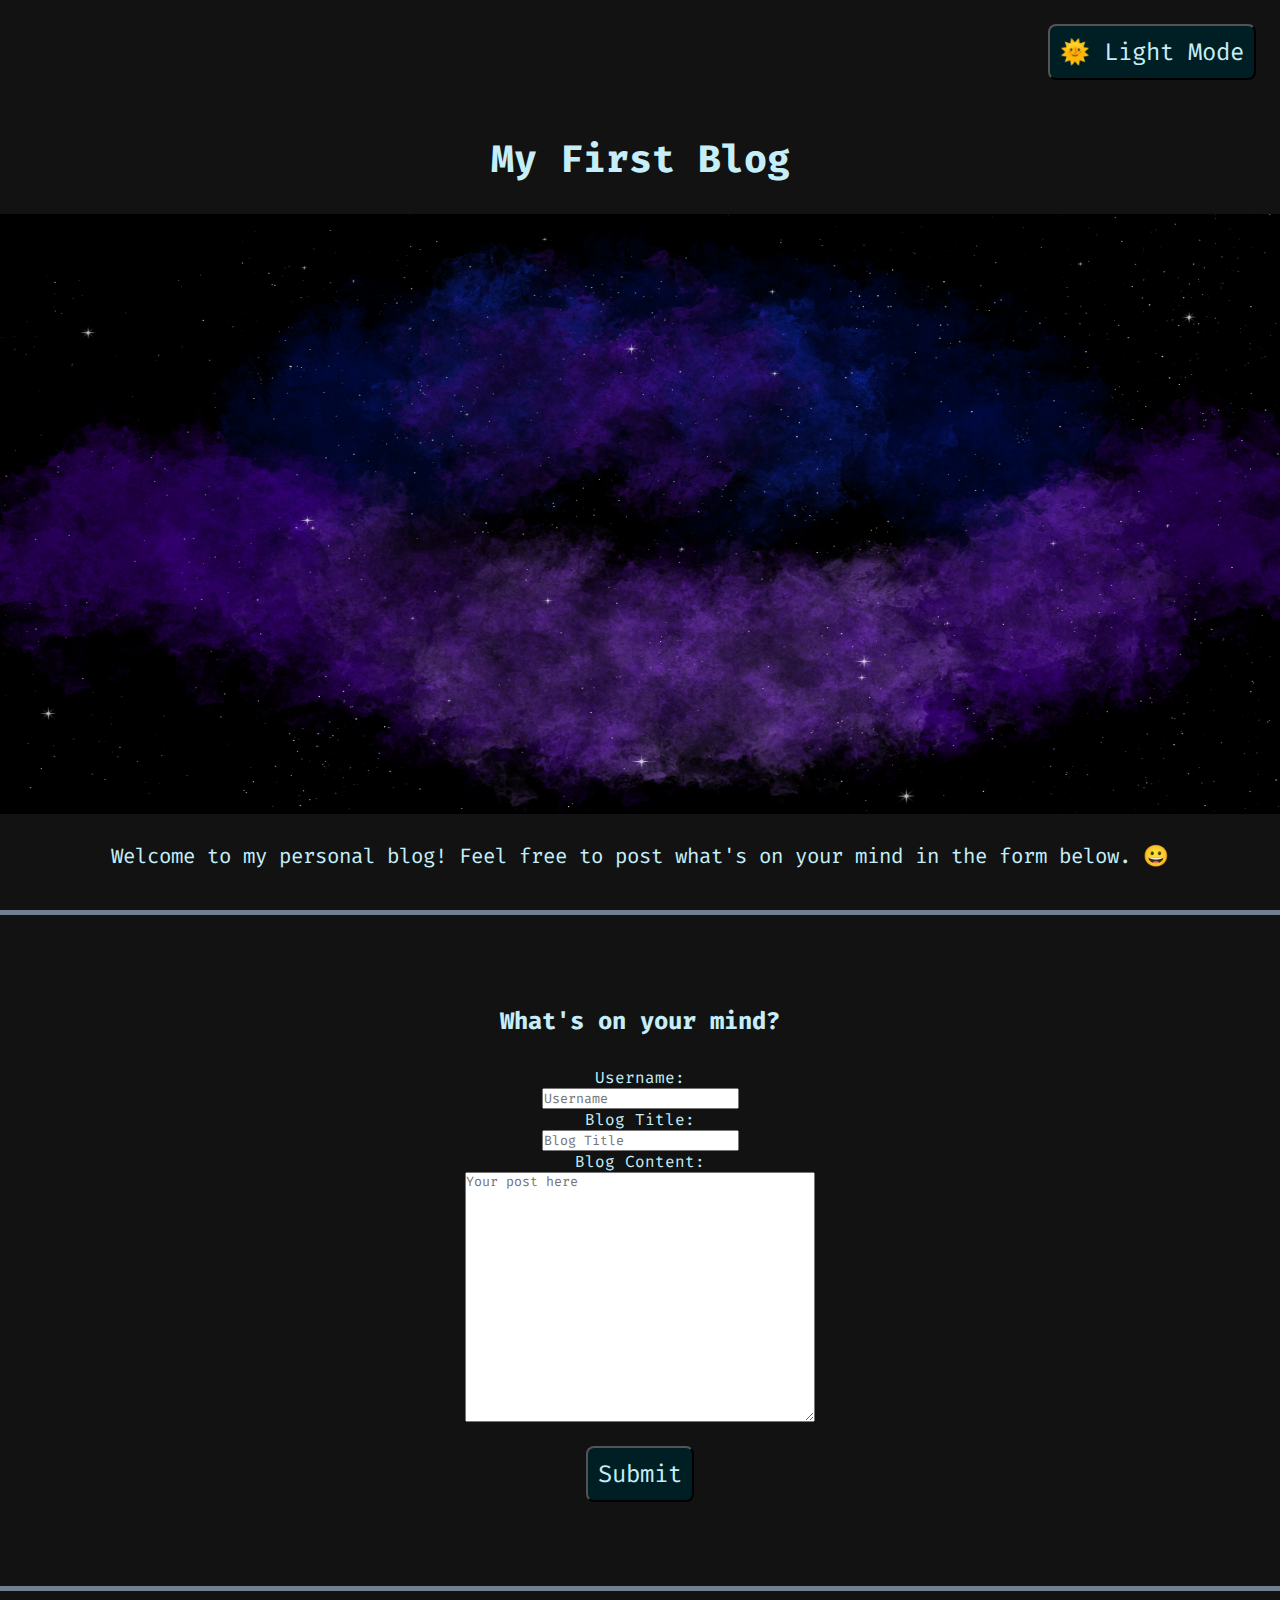
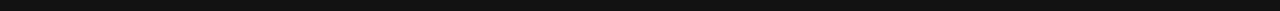
<file: index.html>
<!DOCTYPE html>
<html lang="en">

<head>
    <meta charset="UTF-8">
    <meta name="viewport" content="width=device-width, initial-scale=1.0">
    <meta http-equiv="X-UA-Compatible" content="ie=edge">
    <link rel="preconnect" href="https://fonts.googleapis.com">
    <link rel="preconnect" href="https://fonts.gstatic.com" crossorigin>
    <link
        href="https://fonts.googleapis.com/css2?family=Fira+Code:wght@300..700&family=Urbanist:ital,wght@0,100..900;1,100..900&display=swap"
        rel="stylesheet">
    <link rel="stylesheet" href="./assets/css/styles.css" />
    <link rel="stylesheet" href="./assets/css/form.css" />
    <title>My First Blog</title>
</head>

<body class="dark">
    <header>
        <button class="nav-bttn" id="theme-switcher"></button>
        <div class="img-container">
            <h1 class="blog-heading">My First Blog</h1>
            <img class="heading-img" src="./assets/images/galaxy.jpg" alt="Nebula and stars">
            <p>Welcome to my personal blog! Feel free to post what's on your mind in the form below. 😀</p>
        </div>
    </header>
    <form class="post-entry" id="submission">
        <h2 class="post-heading">What's on your mind?</h2>
        <label for="username">Username:</label>
        <input type="text" id="username" name="username" placeholder="Username">
        <label for="title">Blog Title:</label>
        <input type="text" id="title" name="title" placeholder="Blog Title">
        <label for="content">Blog Content:</label>
        <textarea style="height: 250px; width: 350px;" id="content" name="content"
            placeholder="Your post here"></textarea>
        <input type="submit" class="nav-bttn" id="submit" value="Submit">
    </form>
    <script src="./assets/js/form.js"></script>
    <script src="./assets/js/logic.js"></script>
</body>

</html>
</file>
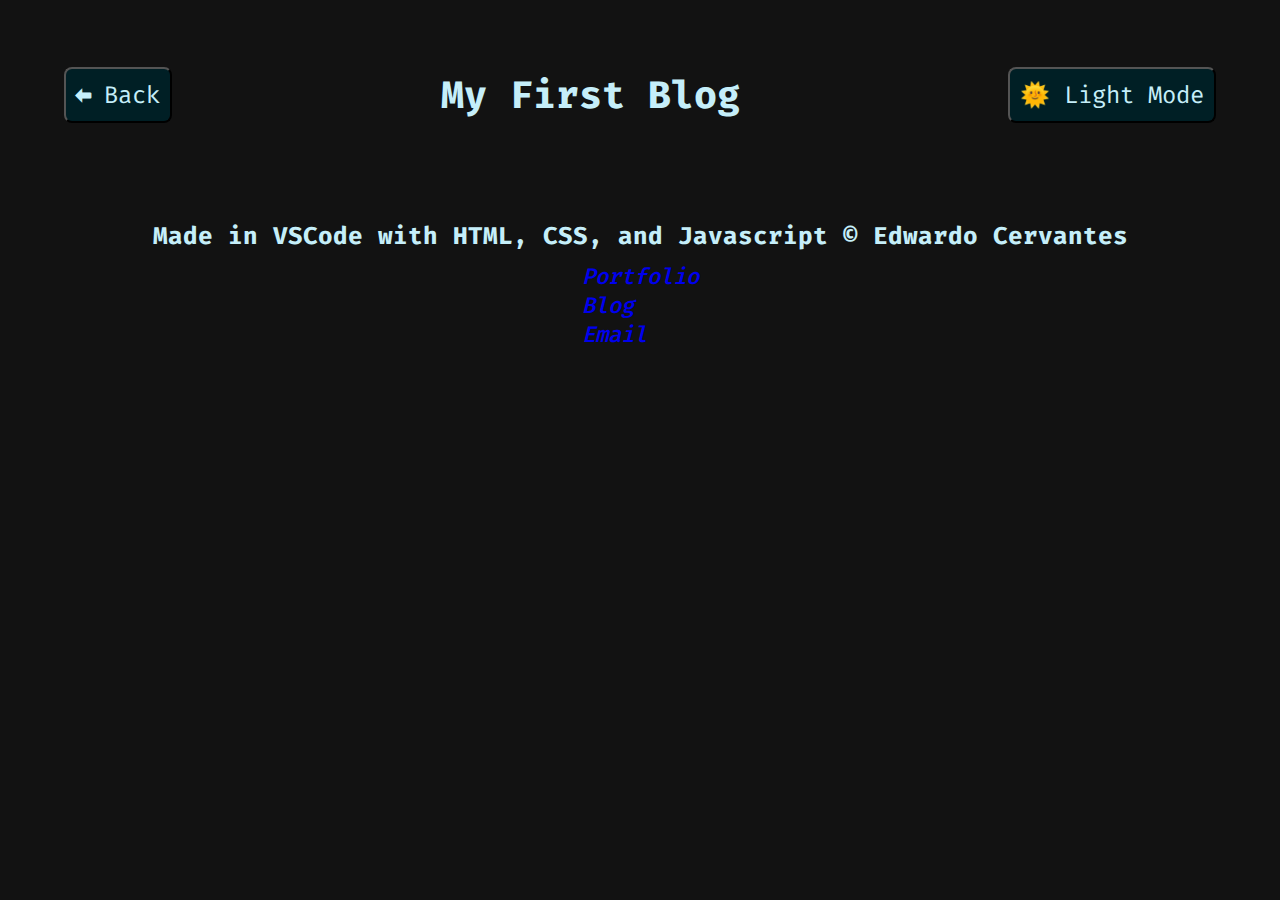
<file: blog.html>
<!DOCTYPE html>
<html lang="en">

<head>
    <meta charset="UTF-8">
    <meta name="viewport" content="width=device-width, initial-scale=1.0">
    <meta http-equiv="X-UA-Compatible" content="ie=edge">
    <link rel="preconnect" href="https://fonts.googleapis.com">
    <link rel="preconnect" href="https://fonts.gstatic.com" crossorigin>
    <link
        href="https://fonts.googleapis.com/css2?family=Fira+Code:wght@300..700&family=Urbanist:ital,wght@0,100..900;1,100..900&display=swap"
        rel="stylesheet">
    <link rel="stylesheet" type="text/css" href="./assets/css/styles.css">
    <link rel="stylesheet" href="./assets/css/blog.css" />
    <title>Blog Posts</title>
</head>

<body>
    <header class="sub-posts-heading">
        <a href="index.html">
            <button class="nav-bttn"> ⬅ Back </button>
        </a>
        <h1 class="blog-heading">My First Blog</h1>
        <button class="nav-bttn" id="theme-switcher"></button>
    </header>
    <main id="articles">
    </main>
    <footer>
        <h3>Made in VSCode with HTML, CSS, and Javascript © Edwardo Cervantes</h3>
        <ul>
            <li><a href="https://excervantes.github.io/portfolio-page/">Portfolio</a></li>
            <li><a href="index.html">Blog</a></li>
            <li><a href="mailto:ecervantes06@gmail.com">Email</a></li>
        </ul>
    </footer>
    <script src="./assets/js/logic.js"></script>
    <script src="./assets/js/blog.js"></script>
</body>

</html>
</file>
<file: assets/css/styles.css>
/* Light and dark mode properties with changing text for 'theme-switcher' button */

.dark {
  --secondary: #708090;
  --surface: #121212;
  --primary-text: #c5eef9;
  --dark-text: "🌞 Light Mode";
  --border-color: hsl(231, 100%, 93%);
  --button-color: #001f25;
}

.light {
  --secondary: #7393B3;
  --surface: azure;
  --primary-text: black;
  --lit-text: "🌠 Dark Mode";
  --border-color: #247BA0;
  --button-color: #247BA0;
}

.dark #theme-switcher::before {
  content: var(--dark-text)
}

.light #theme-switcher::before {
  content: var(--lit-text);
}

*{
margin: 0px;
padding: 0px;
font-family: "Fira Code", monospace;
box-sizing: border-box;
}

a{
  text-decoration: none;
}

body{
    display: block;
    padding: 0px;
    margin: 0px;
    background-color: var(--surface);
    color: var(--primary-text)
}

/* For all navigation buttons on both pages to keep consistency */
.nav-bttn {
    padding: 10px;
    margin: 24px;
    cursor: pointer;
    font-size: 24px;
    background-color: var(--button-color);
    color: var(--primary-text);
    border-radius: 8px 8px 8px 8px;
}

.nav-bttn:hover {
  box-shadow: 3px 3px 3px #aaaaaa;
  transform: scale(1.1);
}

/* For both pages to keep a uniform looking appearance */
.blog-heading {
    font-size: 2.4rem;
    font-weight: 750;
    padding: 30px;
}

.heading-img header {
    width: 640px;
    height: 360px;
    object-position: center;
}
  
ul { 
    list-style-type: none;
    margin: 0;
    padding: 0;
}
</file>
<file: assets/css/form.css>
header {
  text-align: right;
}

header button {
  margin-right: 70px;
  margin-top: 40px;
}

/* Center All Page Elements and Blog Image */
.img-container { 
    display: flex;
    justify-content: center;
    align-items: center;
    flex-direction: column;
    padding: 0 0 40px;
    border-bottom: 5px solid var(--secondary);
  }

.heading-img {
  width: 100%;
  height: 600px;
  object-position: center;
}

.post-entry {
    display: flex;
    justify-content: center;
    flex-wrap: wrap;
    align-items: center;
    flex-direction: column;
    padding: 60px;
    margin-bottom: 20px;
    border-bottom: 5px solid var(--secondary); 
}

.post-heading {
    padding:30px;
}

p {
  padding-top: 28px;
  font-weight: 400;
  font-size: 1.3rem;
}
</file>
<file: assets/css/blog.css>
/* Organize buttons between title of blog */

.sub-posts-heading { 
    display: flex;
    justify-content: space-between;
    align-items: center;
    flex-direction: row;
    padding: 40px;
}

/* Create properties for each of the form elements to be applied upon rendering under 'posted-blog' class via JS */

article {
  margin-top: 30px;
  margin-bottom: 30px;
}

.posted-blog h2 {
  font-size: 1.4rem;
  padding-bottom: 4px;
  border-bottom: 3px solid var(--border-color);
}

.posted-blog h4 {
  font-weight: 550;
  font-style: oblique;
  border-top: 1px solid var(--border-color);
  padding-top: 3px;
}

.posted-blog p {
  padding: 20px;
  font-weight: 400;
  font-size: 1.3rem;
}

.posted-blog { 
    display: flex;
    justify-content: center;
    align-items: center;
    flex-direction: column;
    padding: 25px;
    border: 5px solid #7393B3;
}

footer {
    width: 100%;
    display: flex;
    flex-direction: column;
    padding-top: 30px;
    padding-bottom: 60px;
    align-items: center;
    font-size: 1.3rem;
}

footer ul {
  padding: 10px;
  font-size: 1.4rem;
  font-weight: 540;
  font-style: oblique;
}

li:hover {
  transform: scale(1.2);
}
</file>
